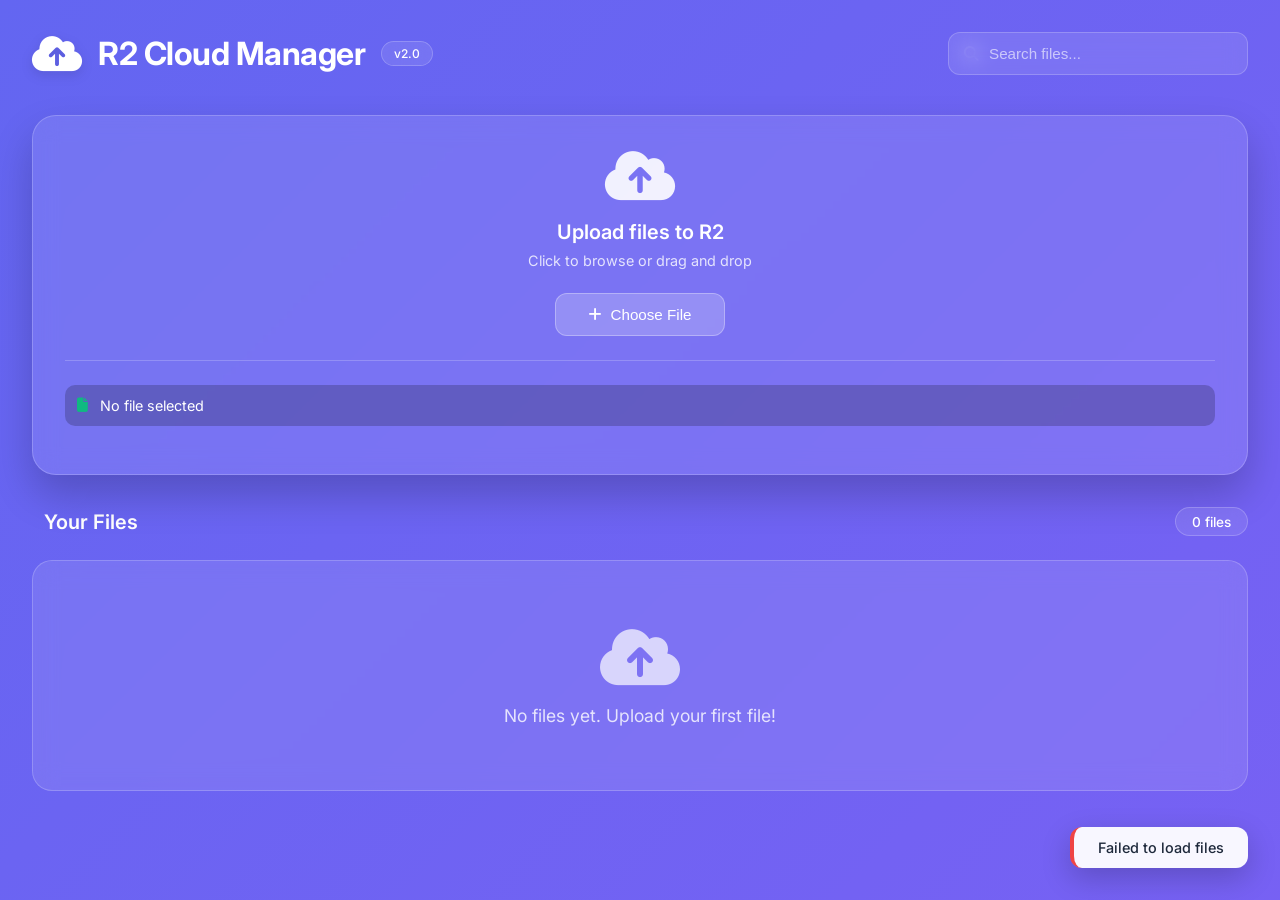
<file: index.html>
<!DOCTYPE html>
<html lang="en">
<head>
    <meta charset="UTF-8">
    <meta name="viewport" content="width=device-width, initial-scale=1.0">
    <title>R2 Cloud Manager</title>
    
    <!-- Fonts -->
    <link rel="preconnect" href="https://fonts.googleapis.com">
    <link rel="preconnect" href="https://fonts.gstatic.com" crossorigin>
    <link href="https://fonts.googleapis.com/css2?family=Inter:wght@300;400;500;600;700&display=swap" rel="stylesheet">
    
    <!-- Font Awesome 6 (dengan fallback) -->
    <link rel="stylesheet" href="https://cdnjs.cloudflare.com/ajax/libs/font-awesome/6.4.0/css/all.min.css">
    
    <style>
        * {
            margin: 0;
            padding: 0;
            box-sizing: border-box;
        }

        body {
            font-family: 'Inter', -apple-system, BlinkMacSystemFont, sans-serif;
            min-height: 100vh;
            background: linear-gradient(135deg, #6366f1, #8b5cf6, #ec4899);
            background-size: 400% 400%;
            animation: gradientBG 15s ease infinite;
            padding: 2rem;
            color: white;
        }

        @keyframes gradientBG {
            0% { background-position: 0% 50%; }
            50% { background-position: 100% 50%; }
            100% { background-position: 0% 50%; }
        }

        .container {
            max-width: 1400px;
            margin: 0 auto;
        }

        /* Header */
        .header {
            display: flex;
            justify-content: space-between;
            align-items: center;
            margin-bottom: 2.5rem;
            flex-wrap: wrap;
            gap: 1rem;
        }

        .header-left {
            display: flex;
            align-items: center;
            gap: 1rem;
        }

        .header-icon {
            font-size: 2.5rem;
            filter: drop-shadow(0 4px 6px rgba(0, 0, 0, 0.1));
        }

        h1 {
            font-size: 2rem;
            font-weight: 700;
            letter-spacing: -0.5px;
        }

        .badge {
            background: rgba(255, 255, 255, 0.1);
            padding: 0.25rem 0.75rem;
            border-radius: 100px;
            font-size: 0.75rem;
            font-weight: 500;
            backdrop-filter: blur(10px);
            border: 1px solid rgba(255, 255, 255, 0.2);
        }

        /* Search */
        .search-wrapper {
            position: relative;
            width: 300px;
        }

        .search-icon {
            position: absolute;
            left: 1rem;
            top: 50%;
            transform: translateY(-50%);
            color: rgba(255, 255, 255, 0.7);
            font-size: 0.9rem;
        }

        .search-input {
            width: 100%;
            padding: 0.75rem 1rem 0.75rem 2.5rem;
            background: rgba(255, 255, 255, 0.1);
            border: 1px solid rgba(255, 255, 255, 0.2);
            border-radius: 12px;
            color: white;
            font-size: 0.95rem;
            backdrop-filter: blur(10px);
            transition: all 0.3s ease;
        }

        .search-input::placeholder {
            color: rgba(255, 255, 255, 0.6);
        }

        .search-input:focus {
            outline: none;
            background: rgba(255, 255, 255, 0.15);
            border-color: rgba(255, 255, 255, 0.4);
            box-shadow: 0 0 0 4px rgba(255, 255, 255, 0.1);
        }

        /* Upload Section */
        .upload-section {
            background: rgba(255, 255, 255, 0.1);
            backdrop-filter: blur(12px);
            border-radius: 24px;
            padding: 2rem;
            margin-bottom: 2rem;
            border: 1px solid rgba(255, 255, 255, 0.2);
            box-shadow: 0 20px 40px rgba(0, 0, 0, 0.2);
        }

        .upload-area {
            text-align: center;
            cursor: pointer;
            transition: all 0.3s ease;
        }

        .upload-area:hover {
            transform: translateY(-2px);
        }

        .upload-icon {
            font-size: 3.5rem;
            margin-bottom: 1rem;
            color: rgba(255, 255, 255, 0.9);
        }

        .upload-area h3 {
            font-size: 1.25rem;
            font-weight: 600;
            margin-bottom: 0.5rem;
        }

        .upload-text {
            color: rgba(255, 255, 255, 0.8);
            font-size: 0.9rem;
            margin-bottom: 1.5rem;
        }

        .upload-btn {
            background: rgba(255, 255, 255, 0.2);
            border: 1px solid rgba(255, 255, 255, 0.3);
            color: white;
            padding: 0.75rem 2rem;
            border-radius: 12px;
            font-size: 0.95rem;
            font-weight: 500;
            cursor: pointer;
            transition: all 0.3s ease;
            display: inline-flex;
            align-items: center;
            gap: 0.5rem;
        }

        .upload-btn:hover {
            background: rgba(255, 255, 255, 0.3);
            transform: scale(1.05);
        }

        /* File Info */
        .file-info {
            margin-top: 1.5rem;
            padding-top: 1.5rem;
            border-top: 1px solid rgba(255, 255, 255, 0.2);
        }

        .selected-file {
            display: flex;
            align-items: center;
            gap: 0.75rem;
            margin-bottom: 1rem;
            padding: 0.75rem;
            background: rgba(0, 0, 0, 0.2);
            border-radius: 10px;
            font-size: 0.9rem;
        }

        .selected-file i {
            color: #10b981;
        }

        .progress-container {
            width: 100%;
            height: 8px;
            background: rgba(0, 0, 0, 0.3);
            border-radius: 100px;
            overflow: hidden;
            display: none;
        }

        .progress-bar {
            height: 100%;
            width: 0%;
            background: linear-gradient(90deg, #10b981, #34d399);
            border-radius: 100px;
            transition: width 0.3s ease;
        }

        /* Files Header */
        .files-header {
            display: flex;
            justify-content: space-between;
            align-items: center;
            margin-bottom: 1.5rem;
        }

        .files-header h2 {
            font-size: 1.25rem;
            font-weight: 600;
            display: flex;
            align-items: center;
            gap: 0.75rem;
        }

        .file-count {
            background: rgba(255, 255, 255, 0.1);
            padding: 0.35rem 1rem;
            border-radius: 100px;
            font-size: 0.85rem;
            font-weight: 500;
            backdrop-filter: blur(10px);
            border: 1px solid rgba(255, 255, 255, 0.2);
        }

        /* Files Grid */
        .files-grid {
            display: grid;
            grid-template-columns: repeat(auto-fill, minmax(260px, 1fr));
            gap: 1.5rem;
        }

        /* Card */
        .file-card {
            background: rgba(255, 255, 255, 0.1);
            backdrop-filter: blur(12px);
            border-radius: 20px;
            padding: 1rem;
            border: 1px solid rgba(255, 255, 255, 0.2);
            transition: all 0.3s ease;
            animation: cardAppear 0.5s ease forwards;
            opacity: 0;
            transform: translateY(20px);
        }

        @keyframes cardAppear {
            to {
                opacity: 1;
                transform: translateY(0);
            }
        }

        .file-card:hover {
            transform: translateY(-4px);
            background: rgba(255, 255, 255, 0.15);
            box-shadow: 0 20px 30px rgba(0, 0, 0, 0.3);
        }

        .preview-container {
            width: 100%;
            height: 160px;
            border-radius: 12px;
            overflow: hidden;
            margin-bottom: 1rem;
            background: rgba(0, 0, 0, 0.2);
            display: flex;
            align-items: center;
            justify-content: center;
        }

        .file-preview {
            width: 100%;
            height: 100%;
            object-fit: cover;
            transition: transform 0.3s ease;
        }

        .file-card:hover .file-preview {
            transform: scale(1.05);
        }

        .file-icon {
            font-size: 3rem;
            color: rgba(255, 255, 255, 0.7);
        }

        .file-info-details {
            margin-bottom: 1rem;
        }

        .file-name {
            font-size: 0.9rem;
            font-weight: 500;
            margin-bottom: 0.25rem;
            word-break: break-all;
        }

        .file-meta {
            font-size: 0.75rem;
            color: rgba(255, 255, 255, 0.7);
        }

        .card-actions {
            display: flex;
            gap: 0.5rem;
        }

        .action-btn {
            flex: 1;
            padding: 0.6rem;
            border: none;
            border-radius: 10px;
            font-size: 0.8rem;
            font-weight: 500;
            color: white;
            cursor: pointer;
            transition: all 0.2s ease;
            display: flex;
            align-items: center;
            justify-content: center;
            gap: 0.35rem;
        }

        .action-btn i {
            font-size: 0.75rem;
        }

        .action-btn:hover {
            transform: scale(1.05);
            filter: brightness(1.1);
        }

        .view-btn { background: #3b82f6; }
        .copy-btn { background: #10b981; }
        .delete-btn { background: #ef4444; }

        /* Toast */
        .toast {
            position: fixed;
            bottom: 2rem;
            right: 2rem;
            background: rgba(255, 255, 255, 0.95);
            color: #1e293b;
            padding: 0.75rem 1.5rem;
            border-radius: 12px;
            font-size: 0.9rem;
            font-weight: 500;
            box-shadow: 0 10px 30px rgba(0, 0, 0, 0.2);
            transform: translateX(400px);
            transition: transform 0.3s ease;
            z-index: 1000;
        }

        .toast.show {
            transform: translateX(0);
        }

        .toast.success { border-left: 4px solid #10b981; }
        .toast.error { border-left: 4px solid #ef4444; }
        .toast.info { border-left: 4px solid #3b82f6; }

        /* Loading Skeleton */
        .skeleton {
            background: rgba(255, 255, 255, 0.1);
            border-radius: 20px;
            padding: 1rem;
            animation: pulse 1.5s ease infinite;
        }

        @keyframes pulse {
            0%, 100% { opacity: 0.6; }
            50% { opacity: 1; }
        }

        .skeleton-preview {
            width: 100%;
            height: 160px;
            background: rgba(255, 255, 255, 0.1);
            border-radius: 12px;
            margin-bottom: 1rem;
        }

        .skeleton-line {
            height: 1rem;
            background: rgba(255, 255, 255, 0.1);
            border-radius: 4px;
            margin-bottom: 0.5rem;
        }

        .skeleton-line.short {
            width: 60%;
        }

        /* Empty State */
        .empty-state {
            grid-column: 1 / -1;
            text-align: center;
            padding: 4rem 2rem;
            background: rgba(255, 255, 255, 0.1);
            backdrop-filter: blur(12px);
            border-radius: 20px;
            border: 1px solid rgba(255, 255, 255, 0.2);
        }

        .empty-state i {
            font-size: 4rem;
            margin-bottom: 1rem;
            opacity: 0.7;
        }

        .empty-state p {
            font-size: 1.1rem;
            opacity: 0.8;
        }

        /* Responsive */
        @media (max-width: 768px) {
            body {
                padding: 1rem;
            }
            
            .header {
                flex-direction: column;
                align-items: flex-start;
            }
            
            .search-wrapper {
                width: 100%;
            }
            
            .files-grid {
                grid-template-columns: repeat(auto-fill, minmax(200px, 1fr));
                gap: 1rem;
            }
        }
    </style>
</head>
<body>
    <div class="container">
        <!-- Header -->
        <div class="header">
            <div class="header-left">
                <i class="fas fa-cloud-upload-alt header-icon"></i>
                <h1>R2 Cloud Manager</h1>
                <span class="badge">v2.0</span>
            </div>
            <div class="search-wrapper">
                <i class="fas fa-search search-icon"></i>
                <input 
                    type="text" 
                    class="search-input" 
                    placeholder="Search files..." 
                    id="searchInput"
                >
            </div>
        </div>

        <!-- Upload Section -->
        <div class="upload-section">
            <div class="upload-area" id="uploadArea">
                <i class="fas fa-cloud-upload-alt upload-icon"></i>
                <h3>Upload files to R2</h3>
                <p class="upload-text">Click to browse or drag and drop</p>
                <input type="file" id="fileInput" hidden>
                <button class="upload-btn" id="uploadBtn">
                    <i class="fas fa-plus"></i>
                    Choose File
                </button>
            </div>
            
            <!-- File Info & Progress -->
            <div class="file-info">
                <div class="selected-file" id="selectedFile">
                    <i class="fas fa-file"></i>
                    <span>No file selected</span>
                </div>
                <div class="progress-container" id="progressContainer">
                    <div class="progress-bar" id="progressBar"></div>
                </div>
            </div>
        </div>

        <!-- Files Header -->
        <div class="files-header">
            <h2><i class="fas fa-files"></i> Your Files</h2>
            <span class="file-count" id="fileCount">0 files</span>
        </div>
        
        <!-- Files Grid -->
        <div class="files-grid" id="filesGrid"></div>
    </div>

    <!-- Toast Notification -->
    <div class="toast" id="toast"></div>

    <script>
        // Configuration
        const API = "https://r2-manager.revpeak2.workers.dev";
        const BUCKET_URL = "https://assets.revpeak.web.id";
        let allFiles = [];

        // DOM Elements
        const filesGrid = document.getElementById('filesGrid');
        const searchInput = document.getElementById('searchInput');
        const fileInput = document.getElementById('fileInput');
        const uploadArea = document.getElementById('uploadArea');
        const selectedFile = document.getElementById('selectedFile');
        const progressBar = document.getElementById('progressBar');
        const progressContainer = document.getElementById('progressContainer');
        const fileCount = document.getElementById('fileCount');
        const toast = document.getElementById('toast');

        // Initialize
        document.addEventListener('DOMContentLoaded', () => {
            loadFiles();
            setupEventListeners();
        });

        // Event Listeners
        function setupEventListeners() {
            searchInput.addEventListener('input', debounce(searchFiles, 300));
            uploadArea.addEventListener('click', () => fileInput.click());
            fileInput.addEventListener('change', handleFileSelect);
            
            uploadArea.addEventListener('dragover', (e) => {
                e.preventDefault();
                uploadArea.style.background = 'rgba(255, 255, 255, 0.15)';
            });
            
            uploadArea.addEventListener('dragleave', () => {
                uploadArea.style.background = '';
            });
            
            uploadArea.addEventListener('drop', (e) => {
                e.preventDefault();
                uploadArea.style.background = '';
                const files = e.dataTransfer.files;
                if (files.length > 0) {
                    fileInput.files = files;
                    handleFileSelect();
                }
            });
        }

        // Load files
        async function loadFiles() {
            try {
                showLoadingSkeletons();
                const response = await fetch(`${API}/list`);
                const data = await response.json();
                allFiles = data;
                renderFiles(data);
                updateFileCount(data.length);
            } catch (error) {
                showToast('Failed to load files', 'error');
                console.error('Error loading files:', error);
                renderFiles([]);
            }
        }

        // Render files
        function renderFiles(files) {
            if (!files || files.length === 0) {
                filesGrid.innerHTML = `
                    <div class="empty-state">
                        <i class="fas fa-cloud-upload-alt"></i>
                        <p>No files yet. Upload your first file!</p>
                    </div>
                `;
                return;
            }

            filesGrid.innerHTML = files.map((file, index) => {
                const previewUrl = `${API}/file/${file.key}`;
                const isImage = file.key.match(/\.(jpg|jpeg|png|gif|webp|svg)/i);
                const fileSize = formatFileSize(file.size);
                const fileType = getFileType(file.key);
                
                return `
                    <div class="file-card" style="animation-delay: ${index * 0.05}s">
                        <div class="preview-container">
                            ${isImage ? 
                                `<img class="file-preview" src="${previewUrl}" alt="${file.key}" loading="lazy" onerror="this.style.display='none';this.parentElement.innerHTML='<i class=\'fas fa-file-image file-icon\'></i>'">` : 
                                `<i class="fas fa-${fileType} file-icon"></i>`
                            }
                        </div>
                        <div class="file-info-details">
                            <div class="file-name">${file.key}</div>
                            <div class="file-meta">${fileSize}</div>
                        </div>
                        <div class="card-actions">
                            <button class="action-btn view-btn" onclick="viewFile('${file.key}')">
                                <i class="fas fa-eye"></i> View
                            </button>
                            <button class="action-btn copy-btn" onclick="copyLink('${file.key}')">
                                <i class="fas fa-link"></i> Copy
                            </button>
                            <button class="action-btn delete-btn" onclick="deleteFile('${file.key}')">
                                <i class="fas fa-trash"></i> Delete
                            </button>
                        </div>
                    </div>
                `;
            }).join('');
        }

        // Handle file select
        function handleFileSelect() {
            const file = fileInput.files[0];
            if (file) {
                selectedFile.innerHTML = `
                    <i class="fas fa-file"></i>
                    <span>${file.name} (${formatFileSize(file.size)})</span>
                `;
                uploadFile(file);
            }
        }

        // Upload file
        async function uploadFile(file) {
            try {
                progressContainer.style.display = 'block';
                progressBar.style.width = '0%';
                
                const formData = new FormData();
                formData.append('file', file);
                
                simulateProgress();
                
                const response = await fetch(`${API}/upload`, {
                    method: 'POST',
                    body: formData
                });
                
                if (response.ok) {
                    progressBar.style.width = '100%';
                    showToast('File uploaded successfully!', 'success');
                    setTimeout(() => {
                        progressBar.style.width = '0%';
                        progressContainer.style.display = 'none';
                        selectedFile.innerHTML = `
                            <i class="fas fa-file"></i>
                            <span>No file selected</span>
                        `;
                        fileInput.value = '';
                    }, 1000);
                    
                    loadFiles();
                } else {
                    throw new Error('Upload failed');
                }
            } catch (error) {
                showToast('Failed to upload file', 'error');
                console.error('Upload error:', error);
                progressBar.style.width = '0%';
            }
        }

        // Simulate progress
        function simulateProgress() {
            let progress = 0;
            const interval = setInterval(() => {
                progress += Math.random() * 10;
                if (progress >= 90) {
                    clearInterval(interval);
                }
                progressBar.style.width = Math.min(progress, 90) + '%';
            }, 200);
        }

        // Search files
        function searchFiles() {
            const searchTerm = searchInput.value.toLowerCase();
            if (!searchTerm.trim()) {
                renderFiles(allFiles);
                updateFileCount(allFiles.length);
                return;
            }
            
            const filtered = allFiles.filter(file => 
                file.key.toLowerCase().includes(searchTerm)
            );
            renderFiles(filtered);
            updateFileCount(filtered.length);
        }

        // View file
        function viewFile(filename) {
            window.open(`${BUCKET_URL}/${filename}`, '_blank');
        }

        // Copy link
        function copyLink(filename) {
            const url = `${BUCKET_URL}/${filename}`;
            navigator.clipboard.writeText(url).then(() => {
                showToast('Link copied to clipboard!', 'success');
            }).catch(() => {
                showToast('Failed to copy link', 'error');
            });
        }

        // Delete file
        async function deleteFile(filename) {
            if (!confirm('Are you sure you want to delete this file?')) return;
            
            try {
                const response = await fetch(`${API}/delete/${filename}`, {
                    method: 'DELETE'
                });
                
                if (response.ok) {
                    showToast('File deleted successfully!', 'success');
                    loadFiles();
                } else {
                    throw new Error('Delete failed');
                }
            } catch (error) {
                showToast('Failed to delete file', 'error');
                console.error('Delete error:', error);
            }
        }

        // Show loading skeletons
        function showLoadingSkeletons() {
            const skeletons = Array(6).fill(0).map(() => `
                <div class="skeleton">
                    <div class="skeleton-preview"></div>
                    <div class="skeleton-line"></div>
                    <div class="skeleton-line short"></div>
                </div>
            `).join('');
            
            filesGrid.innerHTML = skeletons;
        }

        // Show toast
        function showToast(message, type = 'info') {
            toast.textContent = message;
            toast.className = `toast ${type} show`;
            
            setTimeout(() => {
                toast.classList.remove('show');
            }, 3000);
        }

        // Update file count
        function updateFileCount(count) {
            fileCount.textContent = `${count} ${count === 1 ? 'file' : 'files'}`;
        }

        // Format file size
        function formatFileSize(bytes) {
            if (bytes === 0) return '0 Bytes';
            const k = 1024;
            const sizes = ['Bytes', 'KB', 'MB', 'GB'];
            const i = Math.floor(Math.log(bytes) / Math.log(k));
            return parseFloat((bytes / Math.pow(k, i)).toFixed(2)) + ' ' + sizes[i];
        }

        // Get file type icon
        function getFileType(filename) {
            const ext = filename.split('.').pop().toLowerCase();
            const types = {
                'pdf': 'file-pdf',
                'doc': 'file-word',
                'docx': 'file-word',
                'xls': 'file-excel',
                'xlsx': 'file-excel',
                'zip': 'file-archive',
                'rar': 'file-archive',
                'mp3': 'file-audio',
                'mp4': 'file-video',
                'txt': 'file-alt'
            };
            return types[ext] || 'file';
        }

        // Debounce
        function debounce(func, delay) {
            let timeout;
            return function executedFunction(...args) {
                const later = () => {
                    clearTimeout(timeout);
                    func(...args);
                };
                clearTimeout(timeout);
                timeout = setTimeout(later, delay);
            };
        }

        // Make functions global
        window.viewFile = viewFile;
        window.copyLink = copyLink;
        window.deleteFile = deleteFile;
    </script>
</body>
</html>
</file>
